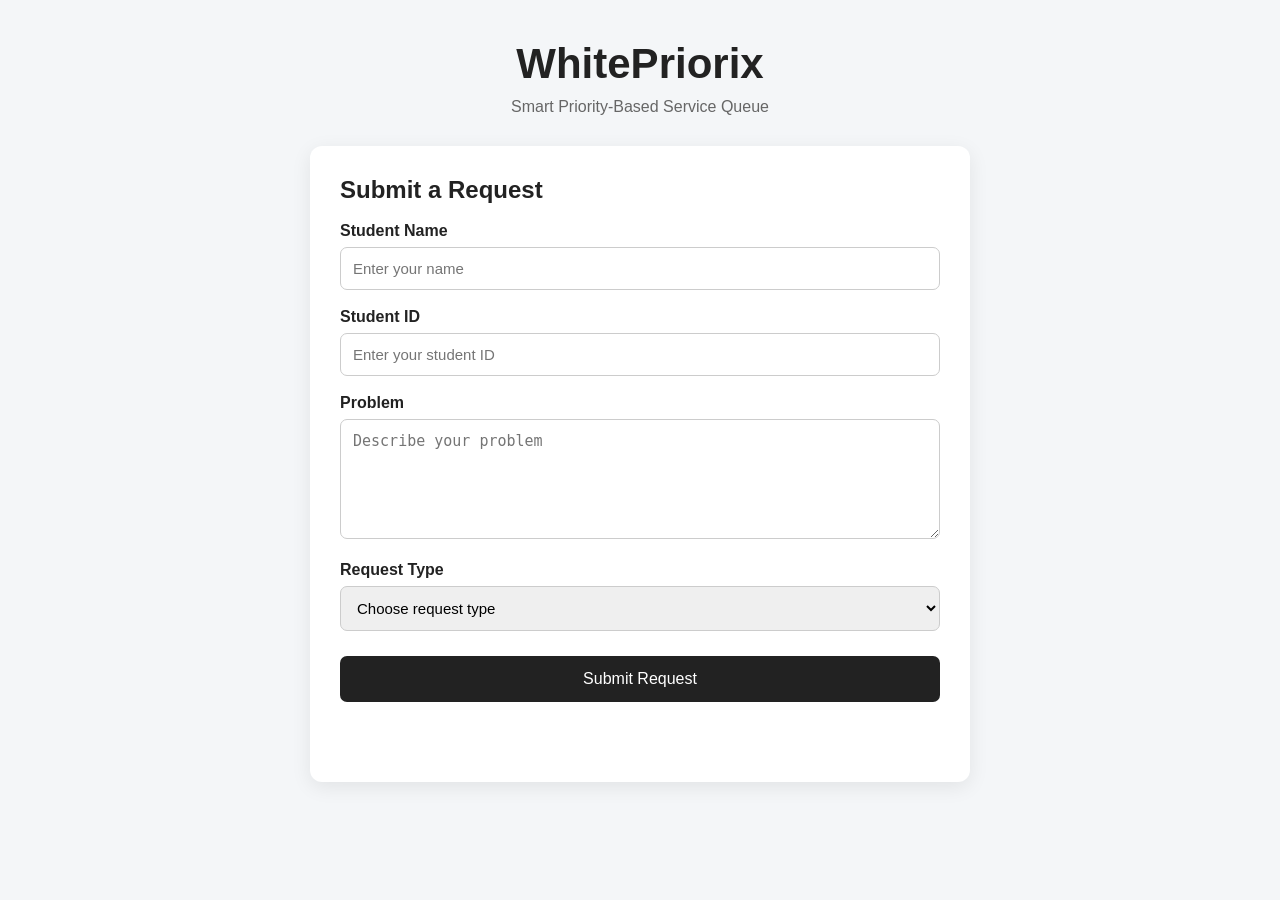
<file: frontend/index.html>
<!DOCTYPE html>
<html lang="en">
<head>
    <meta charset="UTF-8">
    <meta name="viewport" content="width=device-width, initial-scale=1.0">

    <title>WhitePriorix</title>

    <link rel="stylesheet" href="style.css">
</head>

<body>

    <div class="container">

        <header>
            <h1>WhitePriorix</h1>
            <p>Smart Priority-Based Service Queue</p>
        </header>

        <div class="card">

            <h2>Submit a Request</h2>

            <form id="requestForm">

                <!-- Student Name -->
                <label>Student Name</label>
                <input
                    type="text"
                    id="studentName"
                    placeholder="Enter your name"
                    required
                >

                <!-- Student ID -->
                <label>Student ID</label>
                <input
                    type="text"
                    id="studentId"
                    placeholder="Enter your student ID"
                    required
                >

                <!-- Problem -->
                <label>Problem</label>
                <textarea
                    id="problem"
                    placeholder="Describe your problem"
                    required
                ></textarea>

                <!-- Request Type -->
                <label>Request Type</label>

                <select id="requestType" required>

                    <option value="">Choose request type</option>

                    <option value="emergency">
                        Emergency / Safety Issue
                    </option>

                    <option value="exam_today">
                        Exam Today
                    </option>

                    <option value="payment_deadline">
                        Payment Deadline Today
                    </option>

                    <option value="registration">
                        Registration Problem
                    </option>

                    <option value="academic_question">
                        Academic Question
                    </option>

                    <option value="general_information">
                        General Information
                    </option>

                </select>

                <button type="submit">
                    Submit Request
                </button>

            </form>

            <!-- Result message -->
            <div id="message"></div>

        </div>

    </div>

    <script src="./script.js"></script>

</body>
</html>
</file>
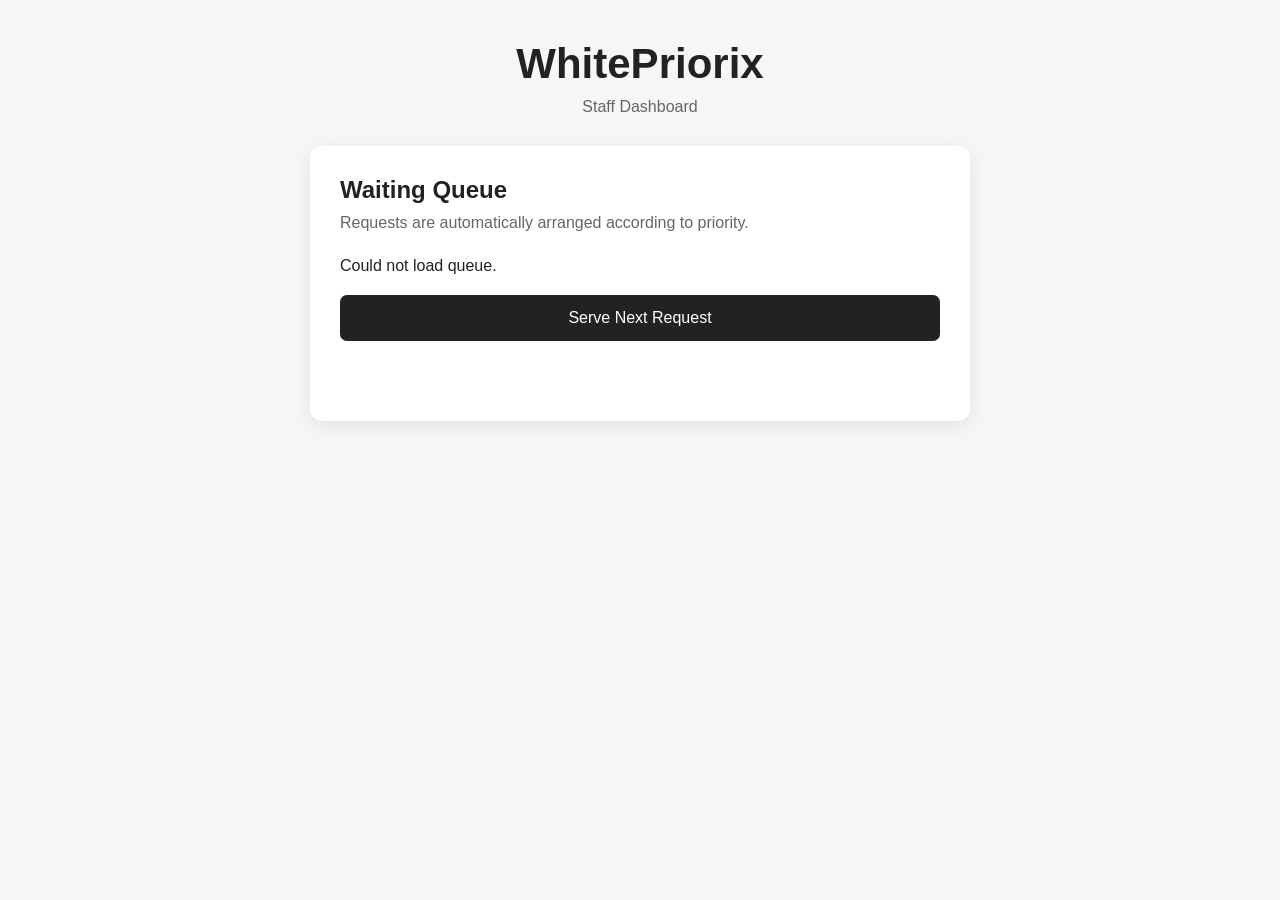
<file: frontend/dashboard.html>
<!DOCTYPE html>
<html lang="en">

<head>
    <meta charset="UTF-8">
    <meta name="viewport" content="width=device-width, initial-scale=1.0">

    <title>WhitePriorix | Staff Dashboard</title>

    <link rel="stylesheet" href="style.css">
</head>

<body>

    <div class="container">

        <header>
            <h1>WhitePriorix</h1>
            <p>Staff Dashboard</p>
        </header>

        <div class="card">

            <h2>Waiting Queue</h2>

            <p class="description">
                Requests are automatically arranged according to priority.
            </p>

            <div id="queue">
                Loading queue...
            </div>

            <button id="serveButton">
                Serve Next Request
            </button>

            <div id="dashboardMessage"></div>

        </div>

    </div>

    <script src="./dashboard.js"></script>

</body>

</html>
</file>
<file: frontend/style.css>
* {
    box-sizing: border-box;
    margin: 0;
    padding: 0;
}

body {
    font-family: Arial, sans-serif;
    background: #f4f6f8;
    color: #222;
}

.container {
    width: 100%;
    max-width: 700px;
    margin: auto;
    padding: 40px 20px;
}

header {
    text-align: center;
    margin-bottom: 30px;
}

header h1 {
    font-size: 42px;
    margin-bottom: 10px;
}

header p {
    color: #666;
}

.card {
    background: white;
    padding: 30px;
    border-radius: 12px;
    box-shadow: 0 5px 20px rgba(0, 0, 0, 0.08);
}

.card h2 {
    margin-bottom: 10px;
}

.description {
    color: #666;
    margin-bottom: 25px;
}

label {
    display: block;
    margin-top: 18px;
    margin-bottom: 7px;
    font-weight: bold;
}

input,
textarea,
select {
    width: 100%;
    padding: 12px;
    border: 1px solid #ccc;
    border-radius: 7px;
    font-size: 15px;
}

textarea {
    height: 120px;
    resize: vertical;
}

button {
    width: 100%;
    margin-top: 25px;
    padding: 14px;
    border: none;
    border-radius: 7px;
    background: #222;
    color: white;
    font-size: 16px;
    cursor: pointer;
}

button:hover {
    background: #444;
}

.message {
    margin-top: 20px;
    text-align: center;
    font-weight: bold;
}

footer {
    text-align: center;
    margin-top: 25px;
    color: #777;
}

#message {
    margin-top: 20px;
    padding: 15px;
    text-align: center;
    font-size: 17px;
    font-weight: bold;
}

.request-item {
    background: #f7f7f7;
    border: 1px solid #ddd;
    border-radius: 8px;
    padding: 15px;
    margin-bottom: 12px;
}

.request-item h3 {
    margin-bottom: 8px;
}

.request-item p {
    margin: 5px 0;
}

#serveButton {
    margin-top: 20px;
}

#dashboardMessage {
    margin-top: 20px;
    padding: 15px;
    text-align: center;
    font-weight: bold;
}
</file>
